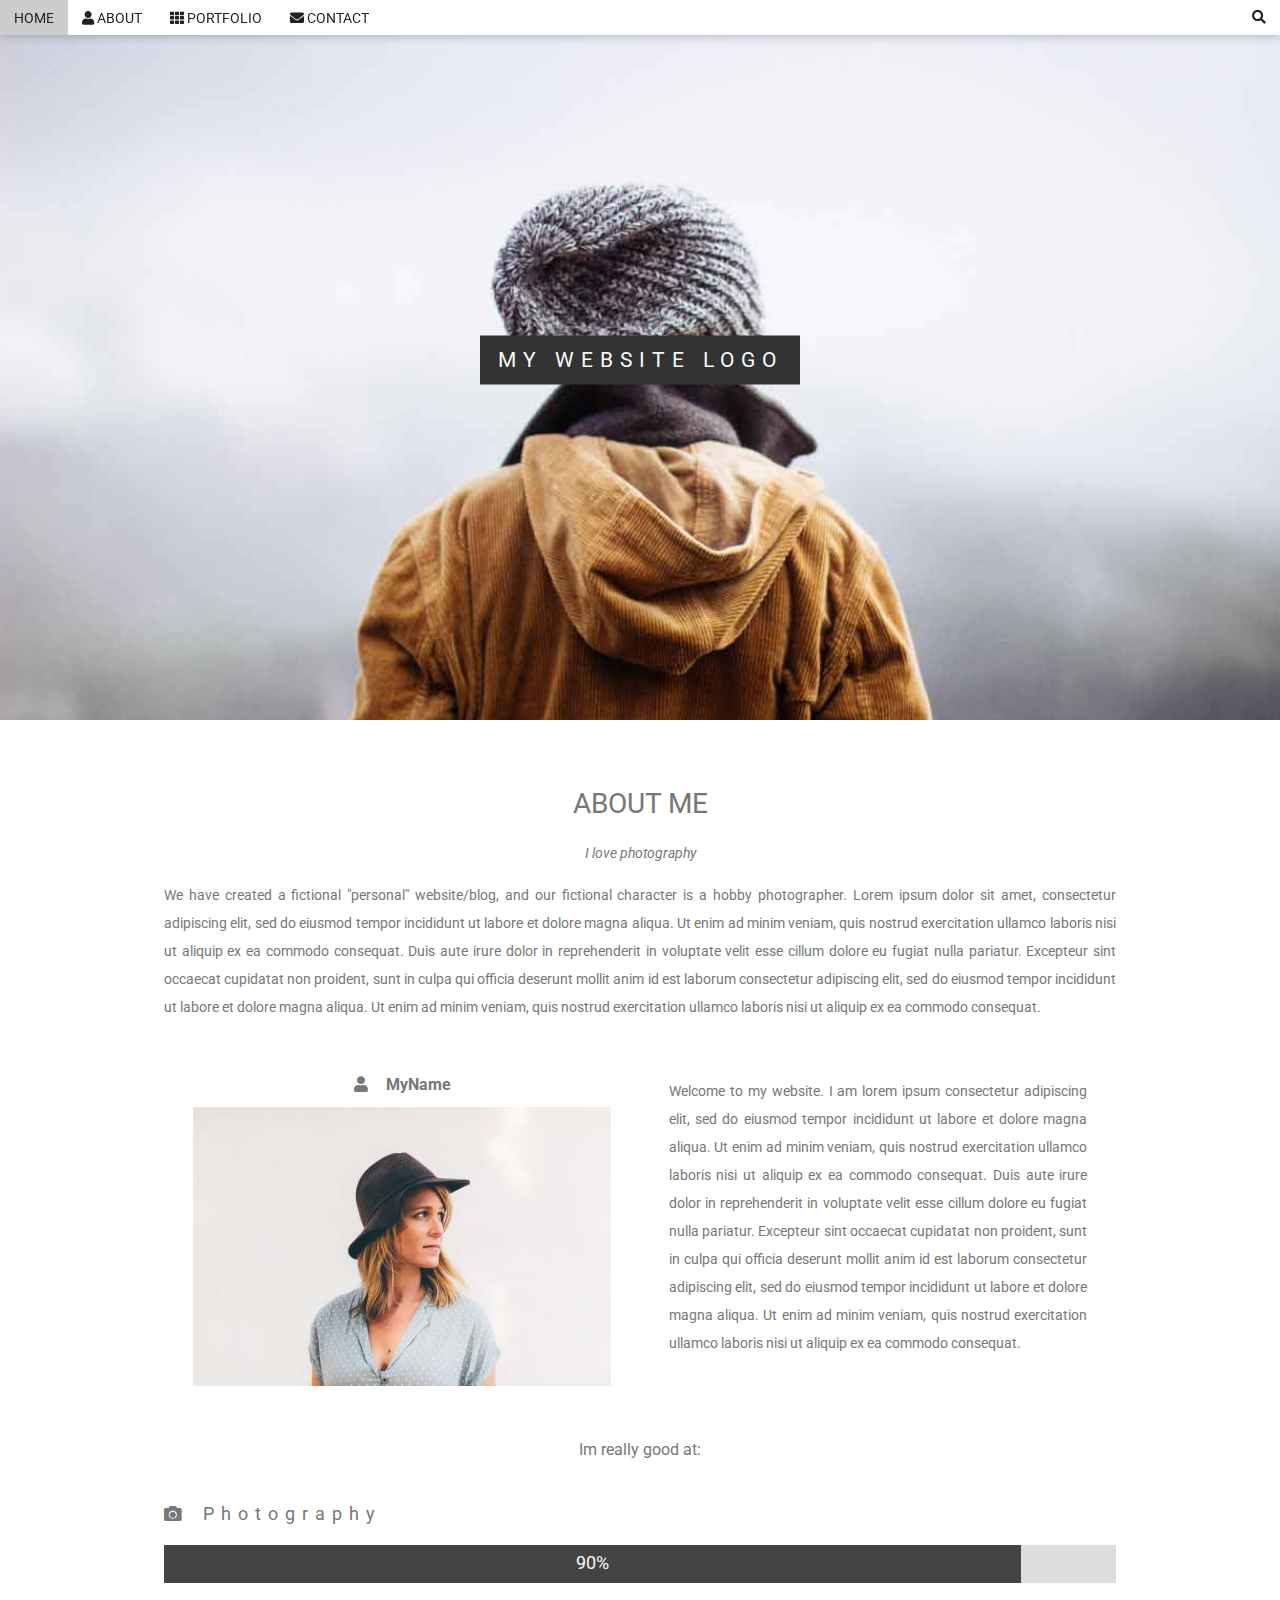
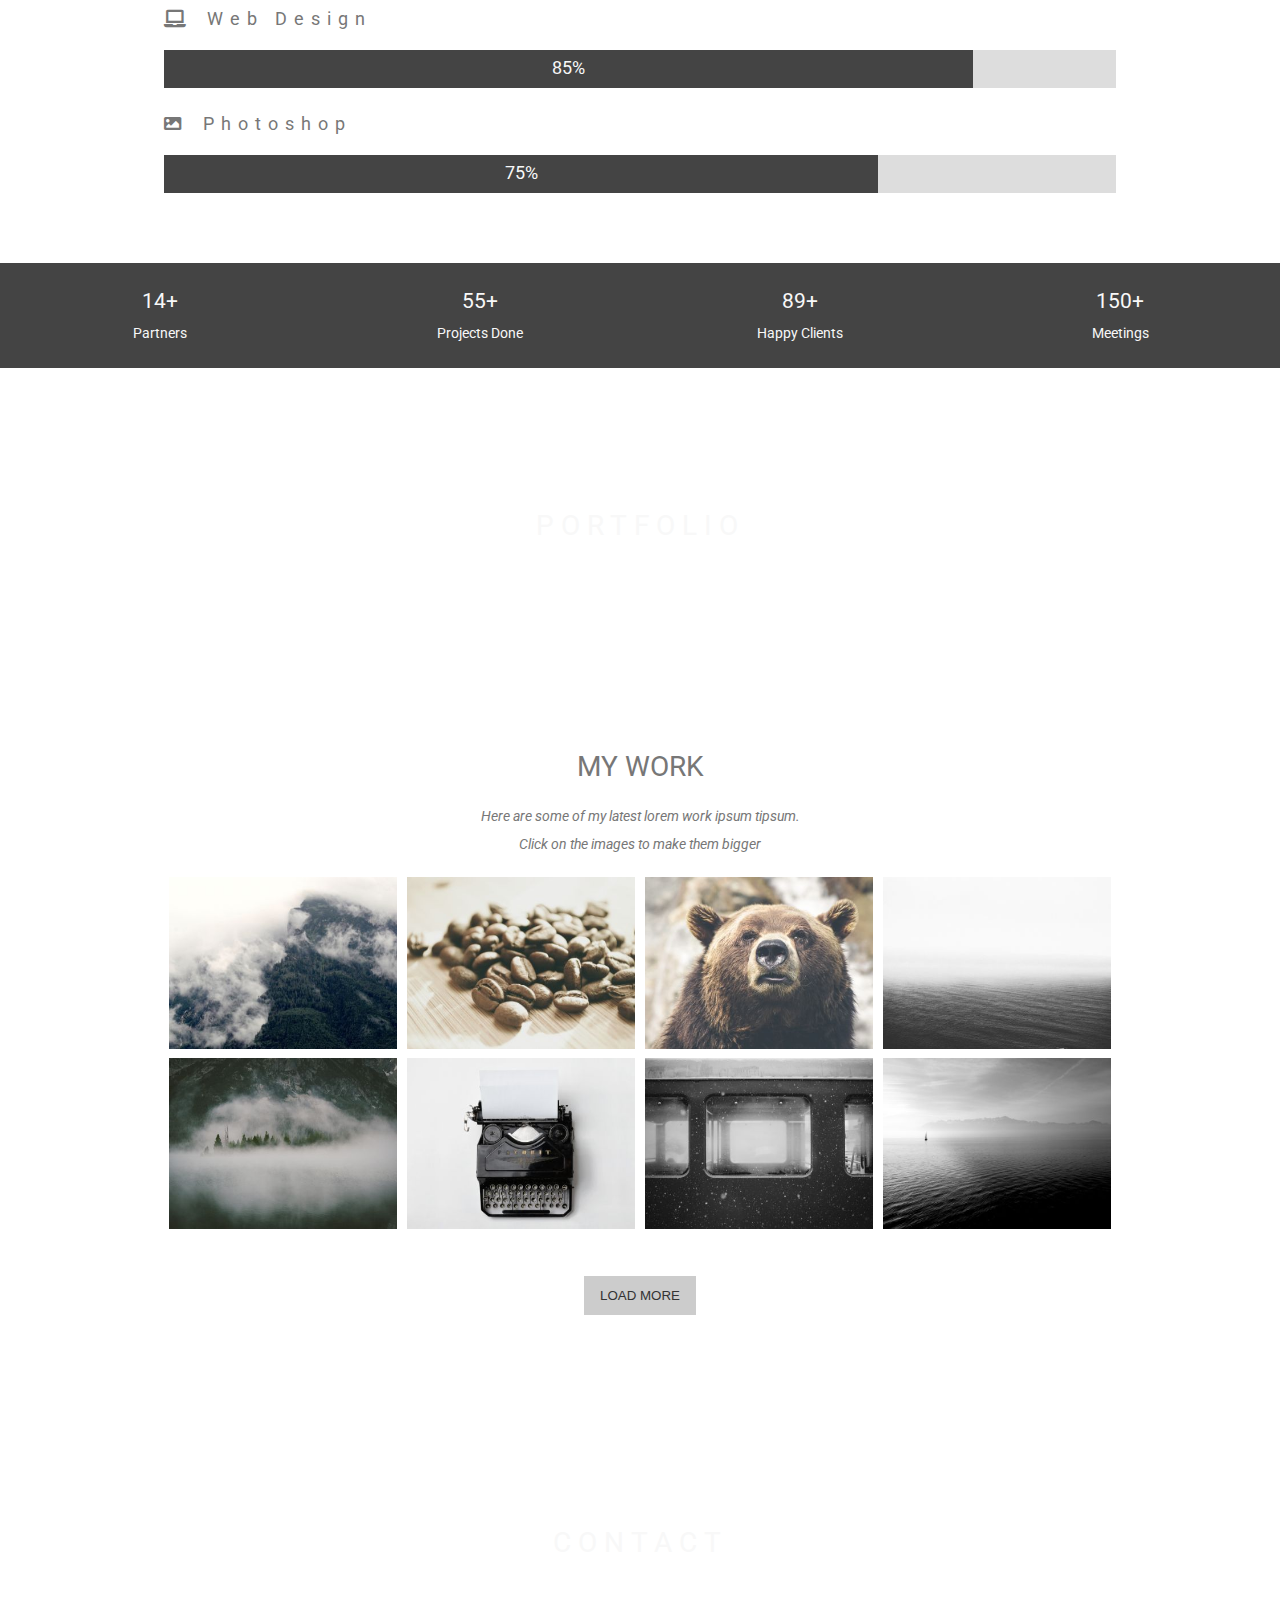
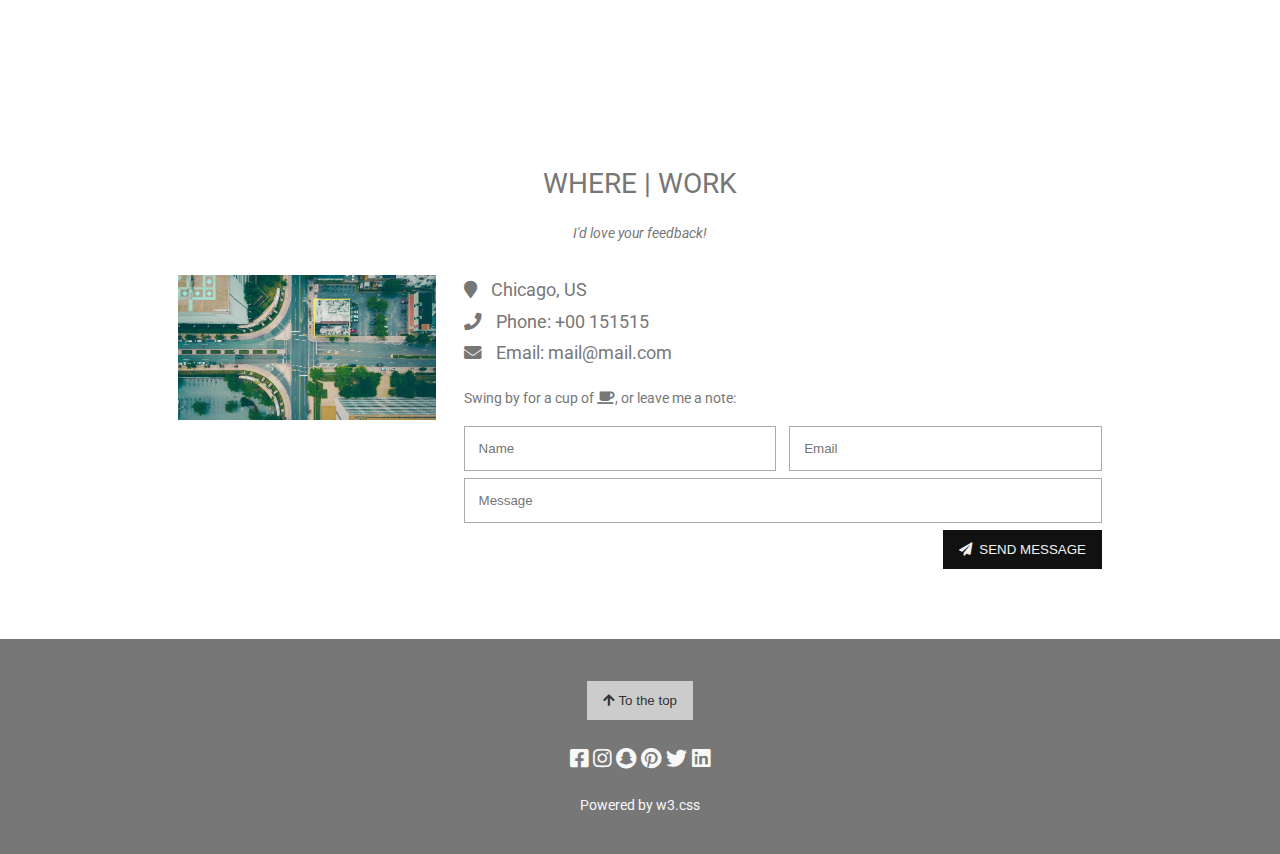
<file: index.html>
<!DOCTYPE html>
<html lang="ko">
<head>
	<meta charset="UTF-8">
	<meta name="viewport" content="width=device-width, initial-scale=1.0">
	<meta http-equiv="X-UA-Compatible" content="ie=edge">
	<title>Parallax 사이트</title>
	<link rel="stylesheet" href="./css/fa.min.css">
	<link rel="stylesheet" href="./css/animate.css">
	<link rel="stylesheet" href="./css/base.css">
	<link rel="stylesheet" href="./css/index.css">
	<script src="./js/wow.min.js"></script>
	<script>new WOW({offset: 200}).init();</script>
</head>
<body>
	<!-- Header -->
	<header class="header clear">
		<nav class="nav-wrap">
			<div>HOME</div>
			<div><i class="fa fa-user"></i> ABOUT</div>
			<div><i class="fa fa-th"></i> PORTFOLIO</div>
			<div><i class="fa fa-envelope"></i> CONTACT</div>
		</nav>
		<div class="search-wrap">
			<i class="fa fa-search"></i>
		</div>
	</header>
	<!-- Main -->
	<main class="main-wrap">
		<div>MY <span>WEBSITE</span> LOGO</div>
	</main>
	<!-- About -->
	<section class="about-wrap">
		<div class="wrapper">
			<h2>ABOUT ME</h2>
			<h3>I love photography</h3>
			<p>We have created a fictional "personal" website/blog, and our fictional character is a hobby photographer. Lorem ipsum dolor sit amet, consectetur adipiscing elit, sed do eiusmod tempor incididunt ut labore et dolore magna aliqua. Ut enim ad minim veniam, quis nostrud exercitation ullamco laboris nisi ut aliquip ex ea commodo consequat. Duis aute irure dolor in reprehenderit in voluptate velit esse cillum dolore eu fugiat nulla pariatur. Excepteur sint occaecat cupidatat non proident, sunt in culpa qui officia deserunt mollit anim id est laborum consectetur adipiscing elit, sed do eiusmod tempor incididunt ut labore et dolore magna aliqua. Ut enim ad minim veniam, quis nostrud exercitation ullamco laboris nisi ut aliquip ex ea commodo consequat.</p>
			<div class="about-conts clear">
				<div class="about-lt">
					<h4><i class="fa fa-user"></i> MyName</h4>
					<img src="./img/avatar_hat.jpg" alt="내사진" class="img">
				</div>
				<p class="about-rt">
					Welcome to my website. I am lorem ipsum consectetur adipiscing elit, sed do eiusmod tempor incididunt ut labore et dolore magna aliqua. Ut enim ad minim veniam, quis nostrud exercitation ullamco laboris nisi ut aliquip ex ea commodo consequat. Duis aute irure dolor in reprehenderit in voluptate velit esse cillum dolore eu fugiat nulla pariatur. Excepteur sint occaecat cupidatat non proident, sunt in culpa qui officia deserunt mollit anim id est laborum consectetur adipiscing elit, sed do eiusmod tempor incididunt ut labore et dolore magna aliqua. Ut enim ad minim veniam, quis nostrud exercitation ullamco laboris nisi ut aliquip ex ea commodo consequat.
				</p>
			</div>
			<div class="sub-tit">Im really good at:</div>
			<ul class="about-graphs">
				<li>
					<div class="graph-tit">
						<i class="fa fa-camera"></i>Photography
					</div>
					<div class="graph-bars">
						<div class="graph-bar" style="width: 90%;">90%</div>
					</div>
				</li>
				<li>
					<div class="graph-tit">
						<i class="fa fa-laptop"></i>Web Design
					</div>
					<div class="graph-bars">
						<div class="graph-bar" style="width: 85%;">85%</div>
					</div>
				</li>
				<li>
					<div class="graph-tit">
						<i class="fa fa-image"></i>Photoshop
					</div>
					<div class="graph-bars">
						<div class="graph-bar" style="width: 75%;">75%</div>
					</div>
				</li>
			</ul>
		</div>
	</section>
	<!-- Portfolio -->
	<section class="pf-wrap">
		<ul class="prjs clear">
			<li>
				<div class="prj-tit">14+</div>
				<div class="prj-cont">Partners</div>
			</li>
			<li>
				<div class="prj-tit">55+</div>
				<div class="prj-cont">Projects Done</div>
			</li>
			<li>
				<div class="prj-tit">89+</div>
				<div class="prj-cont">Happy Clients</div>
			</li>
			<li>
				<div class="prj-tit">150+</div>
				<div class="prj-cont">Meetings</div>
			</li>
		</ul>
		<div class="pf-bg common-bg">
			<div>PORTFOLIO</div>
		</div>
		<div class="wrapper">
			<h2>MY WORK</h2>
			<h3>Here are some of my latest lorem work ipsum tipsum.<br>
				Click on the images to make them bigger</h3>
			<!-- ul.pf-imgs.clear>li*8>img.img -->
			<ul class="pf-imgs clear">
				<li><img src="./img/p1.jpg" alt="1" class="img"></li>
				<li><img src="./img/p2.jpg" alt="2" class="img"></li>
				<li><img src="./img/p3.jpg" alt="3" class="img"></li>
				<li><img src="./img/p4.jpg" alt="4" class="img"></li>
				<li><img src="./img/p5.jpg" alt="5" class="img"></li>
				<li><img src="./img/p6.jpg" alt="6" class="img"></li>
				<li><img src="./img/p7.jpg" alt="7" class="img"></li>
				<li><img src="./img/p8.jpg" alt="8" class="img"></li>
			</ul>
			<div class="tc my-3">
				<button class="btn-white">LOAD MORE</button>
			</div>
		</div>
	</section>
	<!-- Contact -->
	<section class="contact-wrap">
		<div class="contact-bg common-bg">
			<div>CONTACT</div>
		</div>
		<div class="contacts wrapper">
			<h2>WHERE | WORK</h2>
			<h3>I'd love your feedback!</h3>
			<div class="clear my-2">
				<div class="fl w-30 px-1">
					<img src="./img/map.jpg" alt="약도" class="img bor-r">
				</div>
				<div class="fr w-70 px-1">
					<div class="f-125 py-05">
						<i class="fa fa-map-marker mr-1"></i>Chicago, US
					</div>
					<div class="f-125 py-05">
						<i class="fa fa-phone mr-1"></i>Phone: +00 151515
					</div>
					<div class="f-125 py-05">
						<i class="fa fa-envelope mr-1"></i>Email: mail@mail.com
					</div>
					<div class="py-15">
						Swing by for a cup of <i class="fa fa-coffee"></i>, or leave me a note:
					</div>
					<form action="#" class="clear">
						<input type="text" class="fl b-light p-1" placeholder="Name" style="width: 49%">
						<input type="text" class="fr b-light p-1" placeholder="Email" style="width: 49%">
						<input type="text" class="fr w-100 b-light p-1 my-05" placeholder="Message">
						<button class="btn-black fr">
							<i class="fa fa-paper-plane mr-05"></i>SEND MESSAGE
						</button>
					</form>
				</div>
			</div>
		</div>
	</section>
	<!-- Footer -->
	<footer class="footer tc mt-5 py-3">
		<div>
			<a href="#"><button class="btn-white">
				<i class="fa fa-arrow-up"></i> To the top
			</button></a>
		</div>
		<div class="f-15 py-2">
			<i class="fab fa-facebook-square opa-light cp"></i>
			<i class="fab fa-instagram opa-light cp"></i>
			<i class="fab fa-snapchat opa-light cp"></i>
			<i class="fab fa-pinterest opa-light cp"></i>
			<i class="fab fa-twitter opa-light cp"></i>
			<i class="fab fa-linkedin opa-light cp"></i>
		</div>
		<div>Powered by w3.css</div>
	</footer>
</body>
</html>
</file>
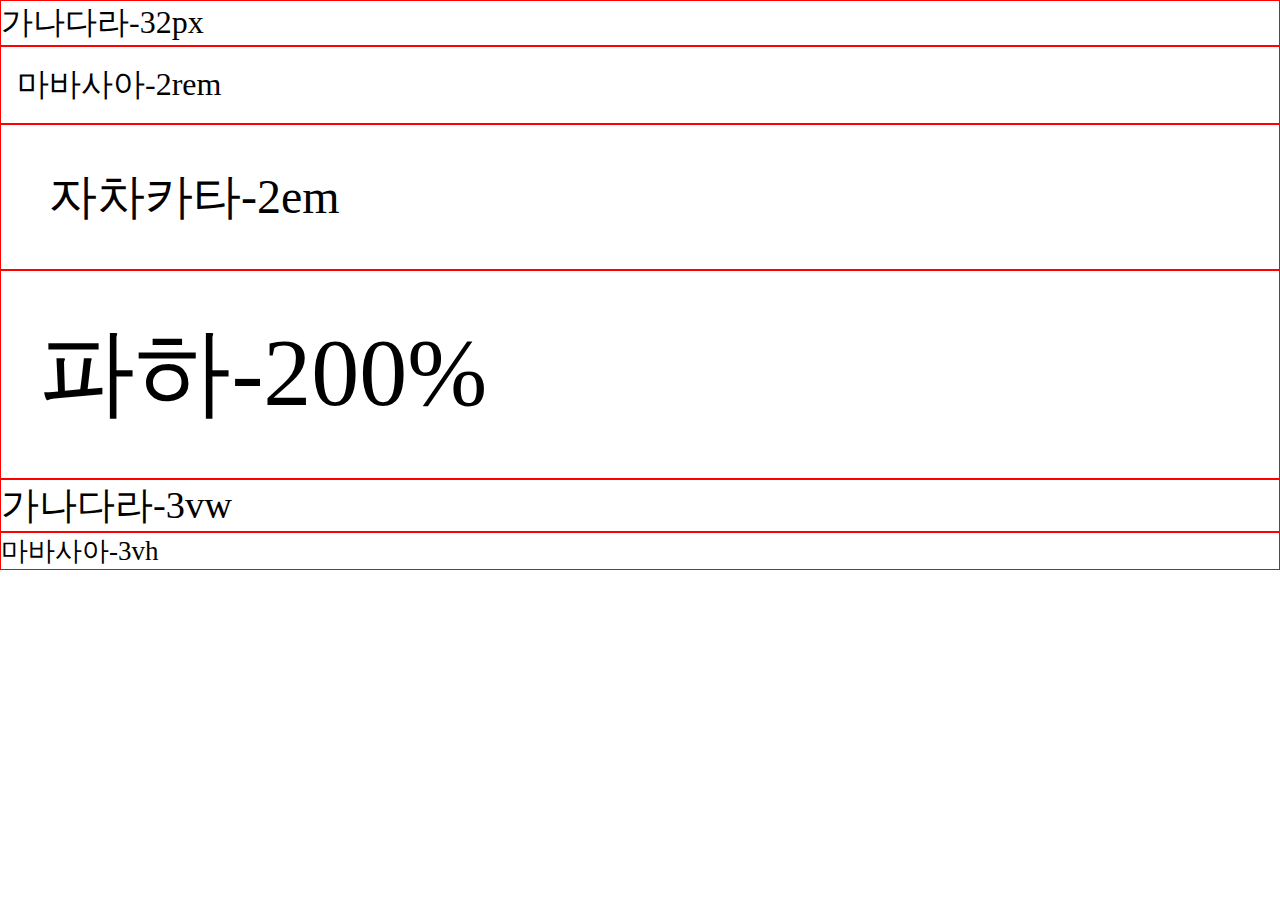
<file: units.html>
<!DOCTYPE html>
<html lang="ko">
<head>
	<meta charset="UTF-8">
	<meta name="viewport" content="width=device-width, initial-scale=1.0">
	<meta http-equiv="X-UA-Compatible" content="ie=edge">
	<title>css 단위들</title>
	<link rel="stylesheet" href="./css/base.css">
	<style>
	html, body {font-size: 16px;}
	.txts {font-size: 3rem;}
	.txt {border: 1px solid red;}
	.txt1 {font-size: 32px;}
	.txt2 {font-size: 2rem; padding: 1rem;}
	.txt3 {font-size: 1em; padding: 1em; line-height: 1;}
	/* font-size로는 %를 쓰지 않는다. rem or em을 쓴다. */
	.txt4 {font-size: 200%; padding: 3%;}
	.txt5 {font-size: 3vw;}
	.txt6 {font-size: 3vh;}
	@media screen and (max-width: 768px) {
		html, body {font-size: 14px;}
	}
	@media screen and (max-width: 575px) {
		html, body {font-size: 12px;}
	}
	</style>
</head>
<body>
	<div class="txts">
		<div class="txt txt1">가나다라-32px</div>
		<div class="txt txt2">마바사아-2rem</div>
		<div class="txt txt3">자차카타-2em</div>
		<div class="txt txt4">파하-200%</div>
		<div class="txt txt5">가나다라-3vw</div>
		<div class="txt txt6">마바사아-3vh</div>
	</div>
</body>
</html>
</file>
<file: css/base.css>
/* TAG 적용 */
* {
	margin: 0;
	padding: 0;
	box-sizing: border-box;
}

ul, ol, dl {
	list-style: none;
}

img {
	/* display: block; */
	vertical-align: bottom;
}


/* float, Clearfix */
.clear:after, .clearfix:after {
	clear: both;
	content: "";
	display: block;
}
.fl {
	float: left;
}
.fr {
	float: right;
}


/* 반응형 이미지 */
.img {
	width: 100%;
}
.mimg {
	max-width: 100%;
}


/* 글자정렬 */
.tl {
	text-align: left;
}
.tr {
	text-align: right;
}
.tc {
	text-align: center;
}

/* 글자색상 */
.grey-black {color: #222;}
.grey-darker {color: #444;}
.grey-dark {color: #666;}
.grey {color: #888;}
.grey-light {color: #aaa;}
.grey-lighter {color: #ccc;}
.grey-white {color: #f1f1f1;}

.blue-darker {color: #0a2455;}
.blue-dark {color: #144196;}
.blue {color: #1b5eda;}
.blue-light {color: #5c8ae0;}
.blue-lighter {color: #a0bef7;}

/* 글자 크기 */
.f-075 {font-size: 0.75rem;}
.f-1 {font-size: 1rem;}
.f-125 {font-size: 1.25rem;}
.f-15 {font-size: 1.5rem;}
.f-175 {font-size: 1.75rem;}
.f-2 {font-size: 2rem;}
.f-225 {font-size: 2.25rem;}
.f-25 {font-size: 2.5rem;}
.f-275 {font-size: 2.75rem;}
.f-3 {font-size: 3rem;}
.f-4 {font-size: 4rem;}
.f-5 {font-size: 5rem;}

/* 글씨 두께 */
.fw {font-weight: bold;}
.fn {font-weight: normal;}
.fi {font-style: italic;}


/* 패딩 */
.p-025 {padding: 0.25rem;}
.p-05 {padding: 0.5rem;}
.p-075 {padding: 0.75rem;}
.p-1 {padding: 1rem;}
.p-125 {padding: 1.25rem;}
.p-15 {padding: 1.5rem;}
.p-175 {padding: 1.75rem;}
.p-2 {padding: 2rem;}
.p-225 {padding: 2.25rem;}
.p-25 {padding: 2.5rem;}
.p-275 {padding: 2.75rem;}
.p-3 {padding: 3rem;}
.p-4 {padding: 4rem;}
.p-5 {padding: 5rem;}


.pl-025 {padding-left: 0.25rem;}
.pl-05 {padding-left: 0.5rem;}
.pl-075 {padding-left: 0.75rem;}
.pl-1 {padding-left: 1rem;}
.pl-125 {padding-left: 1.25rem;}
.pl-15 {padding-left: 1.5rem;}
.pl-175 {padding-left: 1.75rem;}
.pl-2 {padding-left: 2rem;}
.pl-225 {padding-left: 2.25rem;}
.pl-25 {padding-left: 2.5rem;}
.pl-275 {padding-left: 2.75rem;}
.pl-3 {padding-left: 3rem;}
.pl-4 {padding-left: 4rem;}
.pl-5 {padding-left: 5rem;}


.pr-025 {padding-right: 0.25rem;}
.pr-05 {padding-right: 0.5rem;}
.pr-075 {padding-right: 0.75rem;}
.pr-1 {padding-right: 1rem;}
.pr-125 {padding-right: 1.25rem;}
.pr-15 {padding-right: 1.5rem;}
.pr-175 {padding-right: 1.75rem;}
.pr-2 {padding-right: 2rem;}
.pr-225 {padding-right: 2.25rem;}
.pr-25 {padding-right: 2.5rem;}
.pr-275 {padding-right: 2.75rem;}
.pr-3 {padding-right: 3rem;}
.pr-4 {padding-right: 4rem;}
.pr-5 {padding-right: 5rem;}


.pt-025 {padding-top: 0.25rem;}
.pt-05 {padding-top: 0.5rem;}
.pt-075 {padding-top: 0.75rem;}
.pt-1 {padding-top: 1rem;}
.pt-125 {padding-top: 1.25rem;}
.pt-15 {padding-top: 1.5rem;}
.pt-175 {padding-top: 1.75rem;}
.pt-2 {padding-top: 2rem;}
.pt-225 {padding-top: 2.25rem;}
.pt-25 {padding-top: 2.5rem;}
.pt-275 {padding-top: 2.75rem;}
.pt-3 {padding-top: 3rem;}
.pt-4 {padding-top: 4rem;}
.pt-5 {padding-top: 5rem;}


.pb-025 {padding-bottom: 0.25rem;}
.pb-05 {padding-bottom: 0.5rem;}
.pb-075 {padding-bottom: 0.75rem;}
.pb-1 {padding-bottom: 1rem;}
.pb-125 {padding-bottom: 1.25rem;}
.pb-15 {padding-bottom: 1.5rem;}
.pb-175 {padding-bottom: 1.75rem;}
.pb-2 {padding-bottom: 2rem;}
.pb-225 {padding-bottom: 2.25rem;}
.pb-25 {padding-bottom: 2.5rem;}
.pb-275 {padding-bottom: 2.75rem;}
.pb-3 {padding-bottom: 3rem;}
.pb-4 {padding-bottom: 4rem;}
.pb-5 {padding-bottom: 5rem;}


.px-025 {padding: 0 0.25rem;}
.px-05 	{padding: 0 0.5rem;}
.px-075 {padding: 0 0.75rem;}
.px-1 	{padding: 0 1rem;}
.px-125 {padding: 0 1.25rem;}
.px-15 	{padding: 0 1.5rem;}
.px-175 {padding: 0 1.75rem;}
.px-2 	{padding: 0 2rem;}
.px-225 {padding: 0 2.25rem;}
.px-25 	{padding: 0 2.5rem;}
.px-275 {padding: 0 2.75rem;}
.px-3 	{padding: 0 3rem;}
.px-4 	{padding: 0 4rem;}
.px-5 	{padding: 0 5rem;}


.py-025 {padding: 0.25rem 0;}
.py-05 {padding: 0.5rem 0;}
.py-075 {padding: 0.75rem 0;}
.py-1 {padding: 1rem 0;}
.py-125 {padding: 1.25rem 0;}
.py-15 {padding: 1.5rem 0;}
.py-175 {padding: 1.75rem 0;}
.py-2 {padding: 2rem 0;}
.py-225 {padding: 2.25rem 0;}
.py-25 {padding: 2.5rem 0;}
.py-275 {padding: 2.75rem 0;}
.py-3 {padding: 3rem 0;}
.py-4 {padding: 4rem 0;}
.py-5 {padding: 5rem 0;}



/* 마진 */
.m-025 {margin: 0.25rem;}
.m-05 {margin: 0.5rem;}
.m-075 {margin: 0.75rem;}
.m-1 {margin: 1rem;}
.m-125 {margin: 1.25rem;}
.m-15 {margin: 1.5rem;}
.m-175 {margin: 1.75rem;}
.m-2 {margin: 2rem;}
.m-225 {margin: 2.25rem;}
.m-25 {margin: 2.5rem;}
.m-275 {margin: 2.75rem;}
.m-3 {margin: 3rem;}
.m-4 {margin: 4rem;}
.m-5 {margin: 5rem;}


.ml-025 {margin-left: 0.25rem;}
.ml-05 {margin-left: 0.5rem;}
.ml-075 {margin-left: 0.75rem;}
.ml-1 {margin-left: 1rem;}
.ml-125 {margin-left: 1.25rem;}
.ml-15 {margin-left: 1.5rem;}
.ml-175 {margin-left: 1.75rem;}
.ml-2 {margin-left: 2rem;}
.ml-225 {margin-left: 2.25rem;}
.ml-25 {margin-left: 2.5rem;}
.ml-275 {margin-left: 2.75rem;}
.ml-3 {margin-left: 3rem;}
.ml-4 {margin-left: 4rem;}
.ml-5 {margin-left: 5rem;}


.mr-025 {margin-right: 0.25rem;}
.mr-05 {margin-right: 0.5rem;}
.mr-075 {margin-right: 0.75rem;}
.mr-1 {margin-right: 1rem;}
.mr-125 {margin-right: 1.25rem;}
.mr-15 {margin-right: 1.5rem;}
.mr-175 {margin-right: 1.75rem;}
.mr-2 {margin-right: 2rem;}
.mr-225 {margin-right: 2.25rem;}
.mr-25 {margin-right: 2.5rem;}
.mr-275 {margin-right: 2.75rem;}
.mr-3 {margin-right: 3rem;}
.mr-4 {margin-right: 4rem;}
.mr-5 {margin-right: 5rem;}


.mt-025 {margin-top: 0.25rem;}
.mt-05 {margin-top: 0.5rem;}
.mt-075 {margin-top: 0.75rem;}
.mt-1 {margin-top: 1rem;}
.mt-125 {margin-top: 1.25rem;}
.mt-15 {margin-top: 1.5rem;}
.mt-175 {margin-top: 1.75rem;}
.mt-2 {margin-top: 2rem;}
.mt-225 {margin-top: 2.25rem;}
.mt-25 {margin-top: 2.5rem;}
.mt-275 {margin-top: 2.75rem;}
.mt-3 {margin-top: 3rem;}
.mt-4 {margin-top: 4rem;}
.mt-5 {margin-top: 5rem;}


.mb-025 {margin-bottom: 0.25rem;}
.mb-05 {margin-bottom: 0.5rem;}
.mb-075 {margin-bottom: 0.75rem;}
.mb-1 {margin-bottom: 1rem;}
.mb-125 {margin-bottom: 1.25rem;}
.mb-15 {margin-bottom: 1.5rem;}
.mb-175 {margin-bottom: 1.75rem;}
.mb-2 {margin-bottom: 2rem;}
.mb-225 {margin-bottom: 2.25rem;}
.mb-25 {margin-bottom: 2.5rem;}
.mb-275 {margin-bottom: 2.75rem;}
.mb-3 {margin-bottom: 3rem;}
.mb-4 {margin-bottom: 4rem;}
.mb-5 {margin-bottom: 5rem;}


.mx-025 {margin: 0 0.25rem;}
.mx-05 	{margin: 0 0.5rem;}
.mx-075 {margin: 0 0.75rem;}
.mx-1 	{margin: 0 1rem;}
.mx-125 {margin: 0 1.25rem;}
.mx-15 	{margin: 0 1.5rem;}
.mx-175 {margin: 0 1.75rem;}
.mx-2 	{margin: 0 2rem;}
.mx-225 {margin: 0 2.25rem;}
.mx-25 	{margin: 0 2.5rem;}
.mx-275 {margin: 0 2.75rem;}
.mx-3 	{margin: 0 3rem;}
.mx-4 	{margin: 0 4rem;}
.mx-5 	{margin: 0 5rem;}


.my-025 {margin: 0.25rem 0;}
.my-05 {margin: 0.5rem 0;}
.my-075 {margin: 0.75rem 0;}
.my-1 {margin: 1rem 0;}
.my-125 {margin: 1.25rem 0;}
.my-15 {margin: 1.5rem 0;}
.my-175 {margin: 1.75rem 0;}
.my-2 {margin: 2rem 0;}
.my-225 {margin: 2.25rem 0;}
.my-25 {margin: 2.5rem 0;}
.my-275 {margin: 2.75rem 0;}
.my-3 {margin: 3rem 0;}
.my-4 {margin: 4rem 0;}
.my-5 {margin: 5rem 0;}


/* 크기 */
.w-5 	{width: 5%;}
.w-10 {width: 10%;}
.w-15 {width: 15%;}
.w-20 {width: 20%;}
.w-25 {width: 25%;}
.w-30 {width: 30%;}
.w-35 {width: 35%;}
.w-40 {width: 40%;}
.w-45 {width: 45%;}
.w-50 {width: 50%;}
.w-55 {width: 55%;}
.w-60 {width: 60%;}
.w-65 {width: 65%;}
.w-70 {width: 70%;}
.w-75 {width: 75%;}
.w-80 {width: 80%;}
.w-85 {width: 85%;}
.w-90 {width: 90%;}
.w-95 {width: 95%;}
.w-100 {width: 100%;}

.h-10 {height: 10vh;}
.h-20 {height: 20vh;}
.h-30 {height: 30vh;}
.h-40 {height: 40vh;}
.h-50 {height: 50vh;}
.h-60 {height: 60vh;}
.h-70 {height: 70vh;}
.h-80 {height: 80vh;}
.h-90 {height: 90vh;}
.h-100 {height: 100vh;}

/* 라운드 */
.b-r {border-radius: 0.25rem;}
.b-r2 {border-radius: 0.5rem;}
.b-r3 {border-radius: 1rem;}

/* 보더 */
.b-black {border: 1px solid #222}
.b-darker {border: 1px solid #444}
.b-dark {border: 1px solid #666}
.b-grey {border: 1px solid #888}
.b-light {border: 1px solid #aaa}
.b-lighter {border: 1px solid #ccc}
.b-white {border: 1px solid #eee}

.bb-black {border-bottom: 1px solid #222}
.bb-darker {border-bottom: 1px solid #444}
.bb-dark {border-bottom: 1px solid #666}
.bb-grey {border-bottom: 1px solid #888}
.bb-light {border-bottom: 1px solid #aaa}
.bb-lighter {border-bottom: 1px solid #ccc}
.bb-white {border-bottom: 1px solid #eee}

.b-none {border: none;}


/* 버튼세트 */
.btn-black {
	background-color: #111;
	color: #f1f1f1;
	padding: 12px 16px;
	border: none;
	cursor: pointer;
}
.btn-black:hover {
	background-color: #f1f1f1;
	color: #111;
}

.btn-white {
	background-color: #ccc;
	color: #333;
	padding: 12px 16px;
	border: none;
	cursor: pointer;
}
.btn-white:hover {
	background-color: #333;
	color: #ccc
}

.opa-dark {opacity: 0.7;}
.opa-dark:hover {opacity: 1;}
.opa-light {opacity: 1;}
.opa-light:hover {opacity: 0.7;}

.cp {cursor: pointer;}
</file>
<file: css/index.css>
/* Common */
@import url('https://fonts.googleapis.com/css?family=Roboto:300,400,500,700&display=swap');
html, body {font-family: 'Roboto', sans-serif; font-size: 14px; line-height: 1; vertical-align: bottom;}
.fa {line-height: 0.95;}
.wrapper {max-width: 980px; margin: 5rem auto; color: #777; 
	padding: 0 1rem;}
.wrapper > h2 {font-size: 2rem; text-align: center; 
	font-weight: normal; margin-bottom: 1.5rem;}
.wrapper > h3 {font-size: 1rem; text-align: center; line-height: 2rem;
	font-weight: normal; margin-bottom: 1rem; font-style: italic;}
.wrapper p {font-size: 1rem; line-height: 2rem; text-align: justify;}
.wrapper .sub-tit {font-size: 1.125rem; text-align: center; margin-bottom: 1.5rem;}
.common-bg {height: 35vh; position: relative;}
.common-bg > div {color: #f8f8f8; font-size: 2rem; 
	letter-spacing: 0.5rem; position: absolute; top: 50%; left: 50%; 
	transform: translate(-50%, -50%);}


/* Header */
.header {width: 100%; position: fixed; top: 0; left: 0; 
	background-color: #fff; color: #222; z-index: 9999; 
	box-shadow: 0 0 10px rgba(0,0,0,0.3); }
.nav-wrap {float: left;}
.nav-wrap > div {float: left; padding: 0.75rem 1rem; cursor: pointer;}
.nav-wrap > div:hover {background-color: #ccc;}
.search-wrap {float: right;}
.search-wrap > i {padding: 0.75rem 1rem; cursor: pointer;}
.search-wrap > i:hover {background-color: #f11; color: #fff;}

/* Main */
.main-wrap {height: 80vh; 
	background: url('../img/parallax1.jpg') no-repeat center top;background-size: cover; background-attachment: fixed; position: relative;}
.main-wrap > div {position: absolute; background-color: #333; color: #f8f8f8; padding: 1rem 1.25rem; letter-spacing: 0.5rem; font-size: 1.5rem; left: 50%; top: 50%; transform: translate(-50%, -50%);}

/* About */
.about-conts {margin: 4rem 0;}
.about-lt {width: 50%; float: left; padding: 0 3%;}
.about-lt > h4 {font-size: 1.125rem; margin-bottom: 1rem; 
	text-align: center;}
.about-lt > h4 > .fa-user {margin-right: 1rem;}
.about-rt {width: 50%; float: right; padding: 0 3%;}

.about-graphs .graph-tit {letter-spacing: 0.5rem; 
	font-size: 1.25rem; padding: 2rem 0 1.5rem 0;}
.about-graphs .fa {margin-right: 1rem;}
.graph-bars {background-color: #ddd;}
.graph-bar {background-color: #444; text-align: center; 
	color: #f8f8f8; font-size: 1.25rem; padding: 0.75rem 0;}
/*
.about-graphs > li:nth-child(1) .graph-bar {width: 90%;}
.about-graphs > li:nth-child(2) .graph-bar {width: 85%;}
.about-graphs > li:nth-child(3) .graph-bar {width: 75%;}
*/


/* Portfolio */
.prjs {background-color: #444; color: #f8f8f8; text-align: center;}
.prjs > li {float: left; width: 25%; padding: 2rem 0;}
.prjs .prj-tit {margin-bottom: 1rem; font-size: 1.5rem;}
.pf-bg {background: url('../img/parallax2.jpg') no-repeat center;  background-attachment: fixed; background-size: cover;}
.pf-imgs > li {width: 24%; margin: 0.5%; float: left;}


/* Contact */
.contact-bg {background: url('../img/parallax3.jpg') no-repeat center;  background-attachment: fixed;  background-size: cover;}


/* Footer */
.footer {background-color: #777; color: #f8f8f8;}
.footer:hover {background-color: #111;}

/* Responsive */
@media screen and (max-width: 992px) {
	
}

@media screen and (max-width: 768px) {
	.nav-wrap > div:not(:first-child) {display: none;}
	.main-wrap span {display: none;}
	.about-lt {width: 100%;}
	.about-rt {display: none;}
	.pf-imgs > li {width: 48%; margin: 1%;}
	.contacts .fl.w-30 {width: 100%;}
	.contacts .fr.w-70 {width: 100%; margin-top: 2rem;}
}

@media screen and (max-width: 575px) {
	.pf-imgs > li {width: 96%; margin: 2%;}
}
</file>
